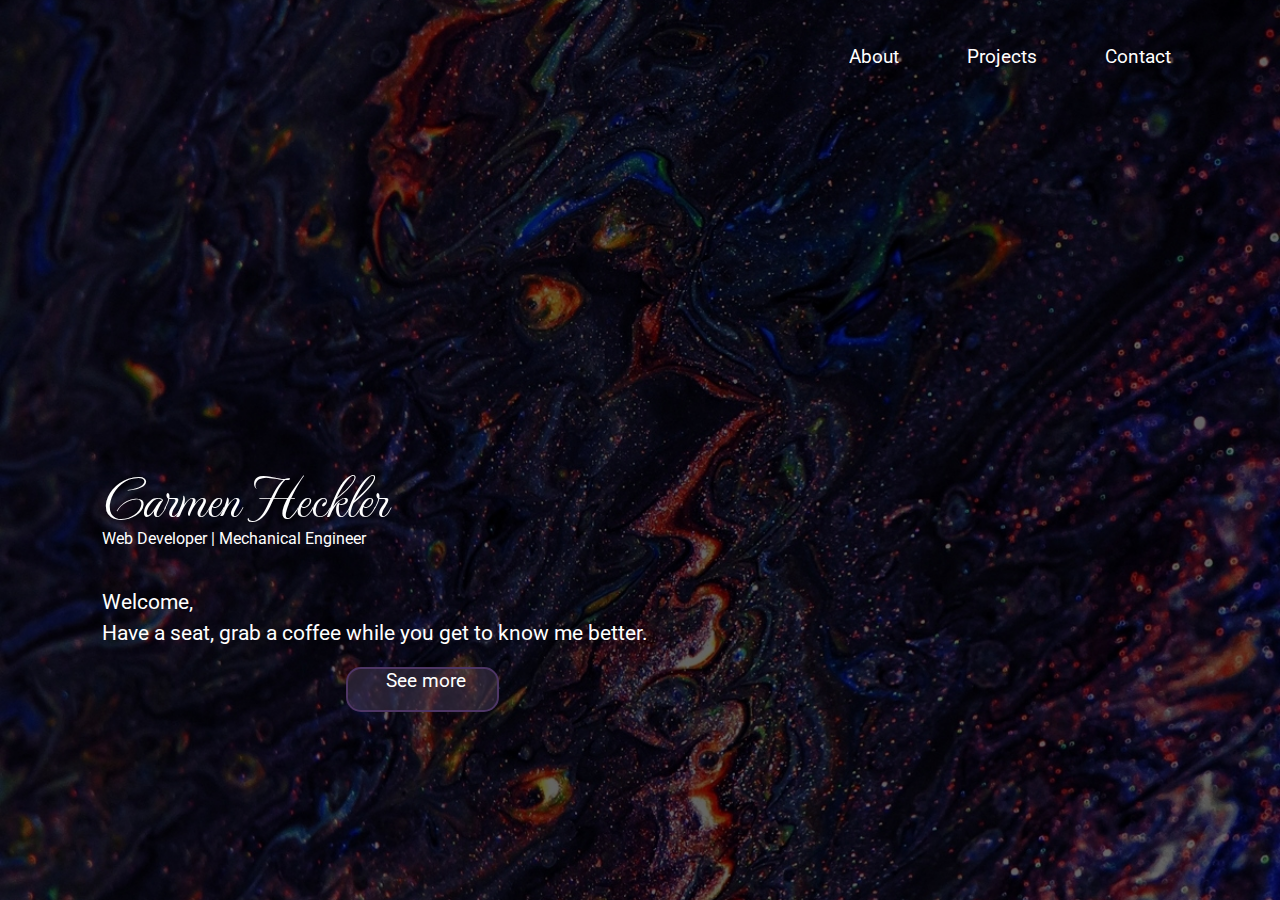
<file: ch-portfolio00/index.html>
<!DOCTYPE html>
<html lang="en">
<head>
    <meta charset="UTF-8">
    <meta name="viewport" content="width=device-width, initial-scale=1.0">
    <!-- MonteCarlo; Roboto -->
    <link rel="preconnect" href="https://fonts.googleapis.com">
    <link rel="preconnect" href="https://fonts.gstatic.com" crossorigin>
    <link href="https://fonts.googleapis.com/css2?family=MonteCarlo&family=Roboto:ital,wght@0,100..900;1,100..900&display=swap" rel="stylesheet">

    <link rel="stylesheet" href="css/style.css">

    <title>CH portfolio</title>
</head>
<body>
    <div class="wrapper">
        <header>
            <nav>
                <ul>
                    <li><a href="pages/about.html">About</a></li>
                    <li><a href="pages/projects.html">Projects</a></li>
                    <li><a href="pages/contact.html">Contact</a></li>
                </ul>
            </nav>
        </header>
        <div class="main-cta">
            <h1>Carmen Heckler</h1>
            <div class="description"><p>Web Developer | Mechanical Engineer</p></div>
            <div class="invite"><p>Welcome,<br>Have a seat, grab a coffee while you get to know me better.</p></div>
            <div class="buttom"><a href="pages/about.html">See more</a></div>
        </div>
    </div>
</body>
</html>
</file>
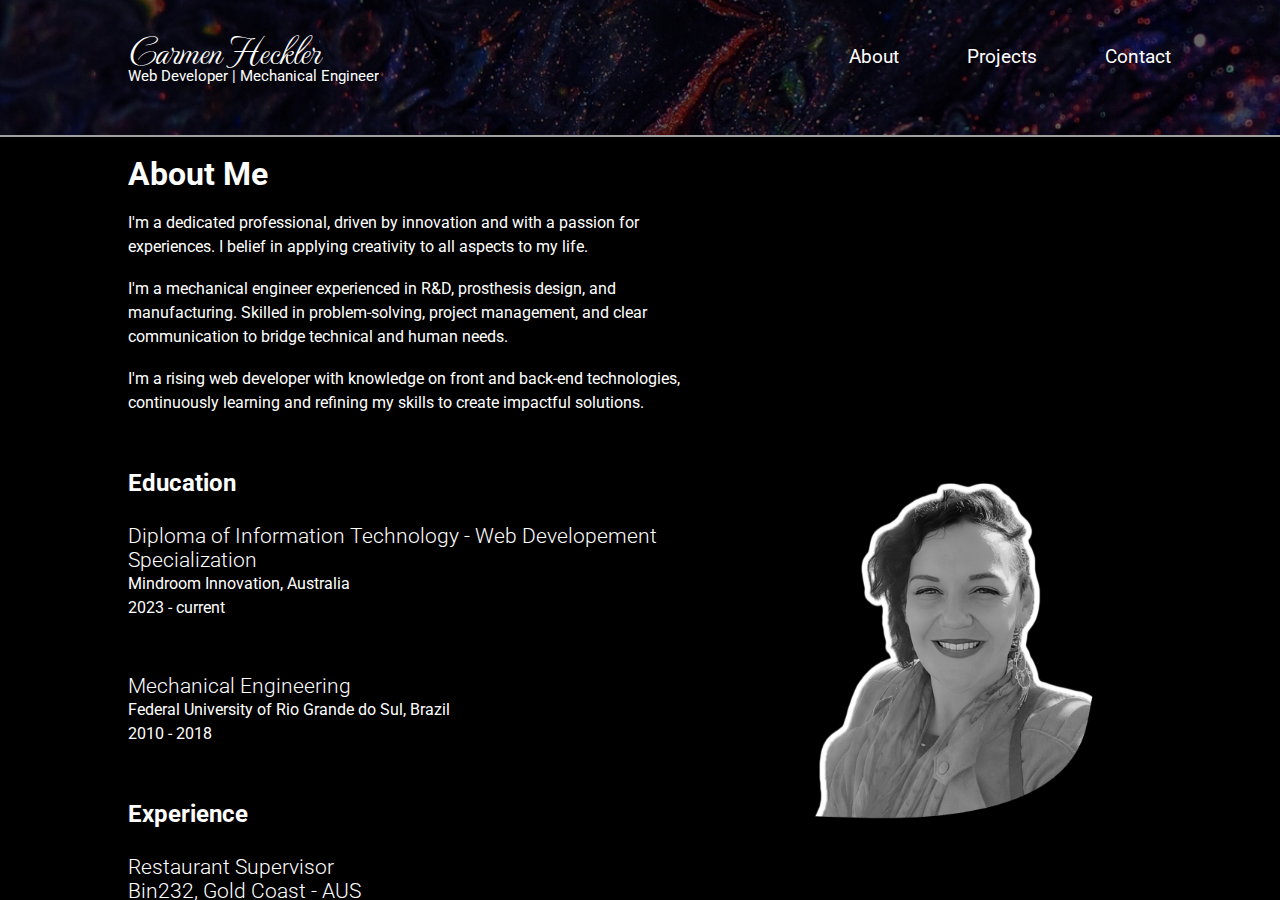
<file: ch-portfolio00/pages/about.html>
<!DOCTYPE html>
<html lang="en">
<head>
    <meta charset="UTF-8">
    <meta name="viewport" content="width=device-width, initial-scale=1.0">
    <!-- MonteCarlo; Roboto -->
    <link rel="preconnect" href="https://fonts.googleapis.com">
    <link rel="preconnect" href="https://fonts.gstatic.com" crossorigin>
    <link href="https://fonts.googleapis.com/css2?family=MonteCarlo&family=Roboto:ital,wght@0,100..900;1,100..900&display=swap" rel="stylesheet">

    <link rel="stylesheet" href="../css/style.css">

    <title>CH portfolio</title>
</head>
<body>
    <div class="wrapper2">
        <header>
            <a href="../index.html"><div class="logo">
                <h1>Carmen Heckler</h1>
                <div class="description"><p>Web Developer | Mechanical Engineer</p></div>
            </div></a>
            <nav>
                <ul>
                    <li><a href="about.html">About</a></li>
                    <li><a href="projects.html">Projects</a></li>
                    <li><a href="contact.html">Contact</a></li>
                </ul>
            </nav>
        </header>
        <div class="content">
            <h2>About Me</h2>
            <div class="col1">
                <p>
                    I'm a dedicated professional, driven by innovation and with a passion for experiences. I belief in applying creativity to all aspects to my life.<br>
                </p>
                <p>
                    I'm a mechanical engineer experienced in R&D, prosthesis design, and manufacturing. Skilled in problem-solving, project management, and clear communication to bridge technical and human needs.<br>
                </p>
                <p>
                    I'm a rising web developer with knowledge on front and back-end technologies, continuously learning and refining my skills to create impactful solutions.
                </p>
                
                <img class="profile" src="../img/profile.png" alt="">

                <h3>Education</h3>
                <h4>Diploma of Information Technology - Web Developement Specialization</h4>
                <p>Mindroom Innovation, Australia<br>2023 - current</p><br><br>
                
                <h4>Mechanical Engineering</h4>
                <p>Federal University of Rio Grande do Sul, Brazil<br>2010 - 2018</p>

                <h3>Experience</h3>
                <h4>Restaurant Supervisor<br>Bin232, Gold Coast - AUS</h4>
                <p>2022 - 2025</p>
                <h4>Research and Developement Supervisor<br>PROMM, Porto Alegre - Brazil</h4>
                <p>2016 - 2022</p>

                <h3>Languages</h3>
                <h4>Protuguese</h4>
                <p>Native</p>
                <h4>English</h4>
                <p>Professional Working Proficiency</p>
                <h4>German</h4>
                <p>Basic Conversational</p>
                <h4>Spanish</h4>
                <p>Basic Conversational</p>
            </div>
        </div>

        <hr>
        <footer>
            <p>currently located in Australia</p>
            <div class="contact-links">
                <img class="icon2" src="../img/linkedin.png" alt="">
                <img class="icon2" src="../img/instagram.png" alt="">

            </div>
            <div class="signature">
                &copy; 2025 CH Innovations v1.0
            </div>
        </footer>




    </div>
</body>
</html>
</file>
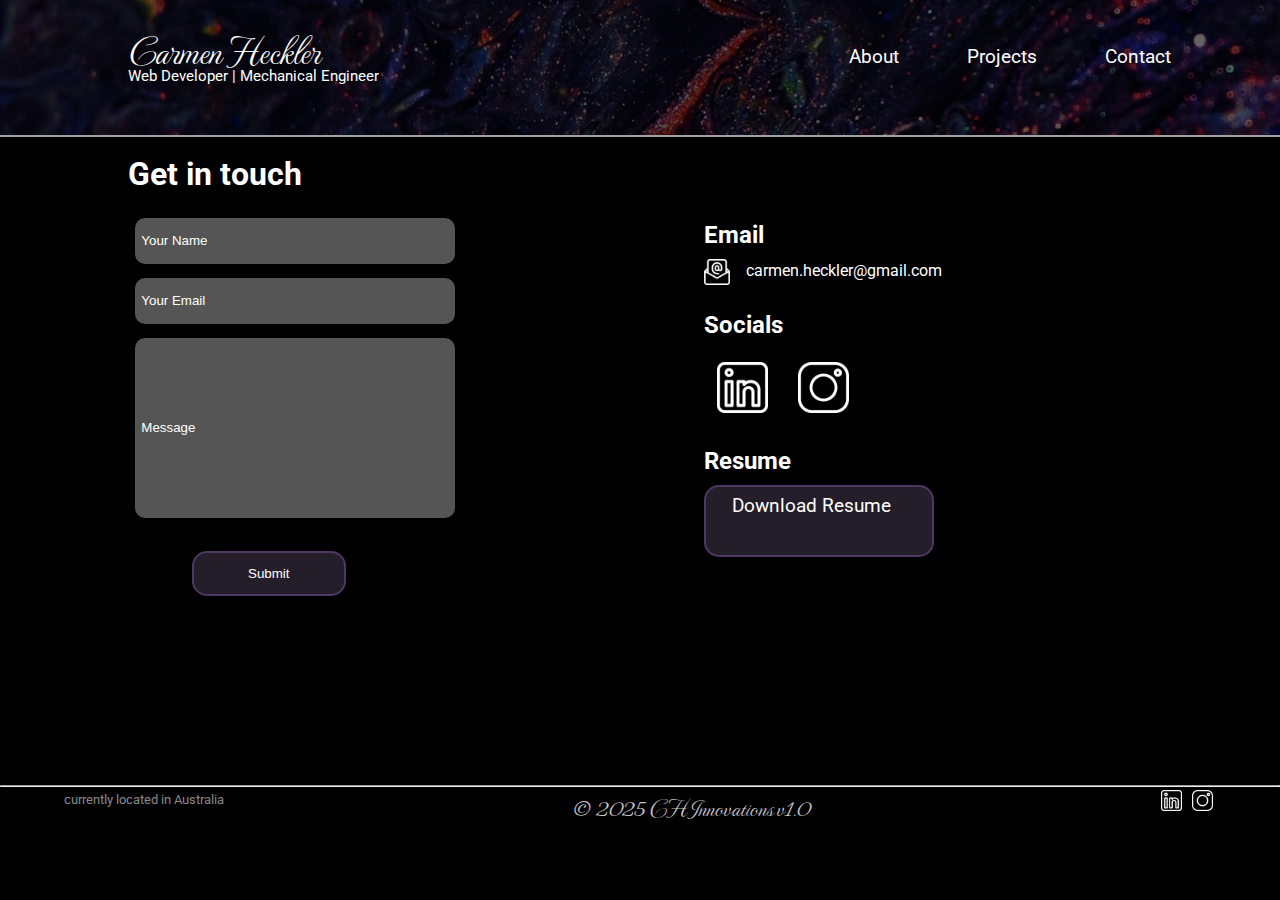
<file: ch-portfolio00/pages/contact.html>
<!DOCTYPE html>
<html lang="en">
<head>
    <meta charset="UTF-8">
    <meta name="viewport" content="width=device-width, initial-scale=1.0">
    <!-- MonteCarlo; Roboto -->
    <link rel="preconnect" href="https://fonts.googleapis.com">
    <link rel="preconnect" href="https://fonts.gstatic.com" crossorigin>
    <link href="https://fonts.googleapis.com/css2?family=MonteCarlo&family=Roboto:ital,wght@0,100..900;1,100..900&display=swap" rel="stylesheet">

    <link rel="stylesheet" href="../css/style.css">

    <title>CH portfolio</title>
</head>
<body>
    <div class="wrapper2">
        <header>
            <a href="../index.html"><div class="logo">
                <h1>Carmen Heckler</h1>
                <div class="description"><p>Web Developer | Mechanical Engineer</p></div>
            </div></a>
            <nav>
                <ul>
                    <li><a href="about.html">About</a></li>
                    <li><a href="projects.html">Projects</a></li>
                    <li><a href="contact.html">Contact</a></li>
                </ul>
            </nav>
        </header>
        <div class="content">
            <h2>Get in touch</h2>
            <div class="contact-col1">
                <form action="" method="get">
                    <input type="text" name="your-name" placeholder="Your Name"><br>
                    <input type="email" name="your-email" placeholder="Your Email"><br>
                    <input class="message-box" type="text" name="message" placeholder="Message"><br>
                    <input class="buttom" type="submit" value="Submit">
                </form>
            </div>
            <div class="contact-col2">
                <h3>Email</h3>
                <img class="icon" src="../img/email.png" alt=""><p>carmen.heckler@gmail.com</p>
                <h3>Socials</h3>
                <img class="icon2" src="../img/linkedin.png" alt="">
                <img class="icon2" src="../img/instagram.png" alt=""><br>
                <h3>Resume</h3>
                <div class="buttom"><a href="pages/about.html">Download Resume</a></div>
            </div>

        </div>
        <hr>
        <footer>
            <p>currently located in Australia</p>
            <div class="contact-links">
                <img class="icon2" src="../img/linkedin.png" alt="">
                <img class="icon2" src="../img/instagram.png" alt="">

            </div>
            <div class="signature">
                &copy; 2025 CH Innovations v1.0
            </div>
        </footer>

    </div>
</body>
</html>
</file>
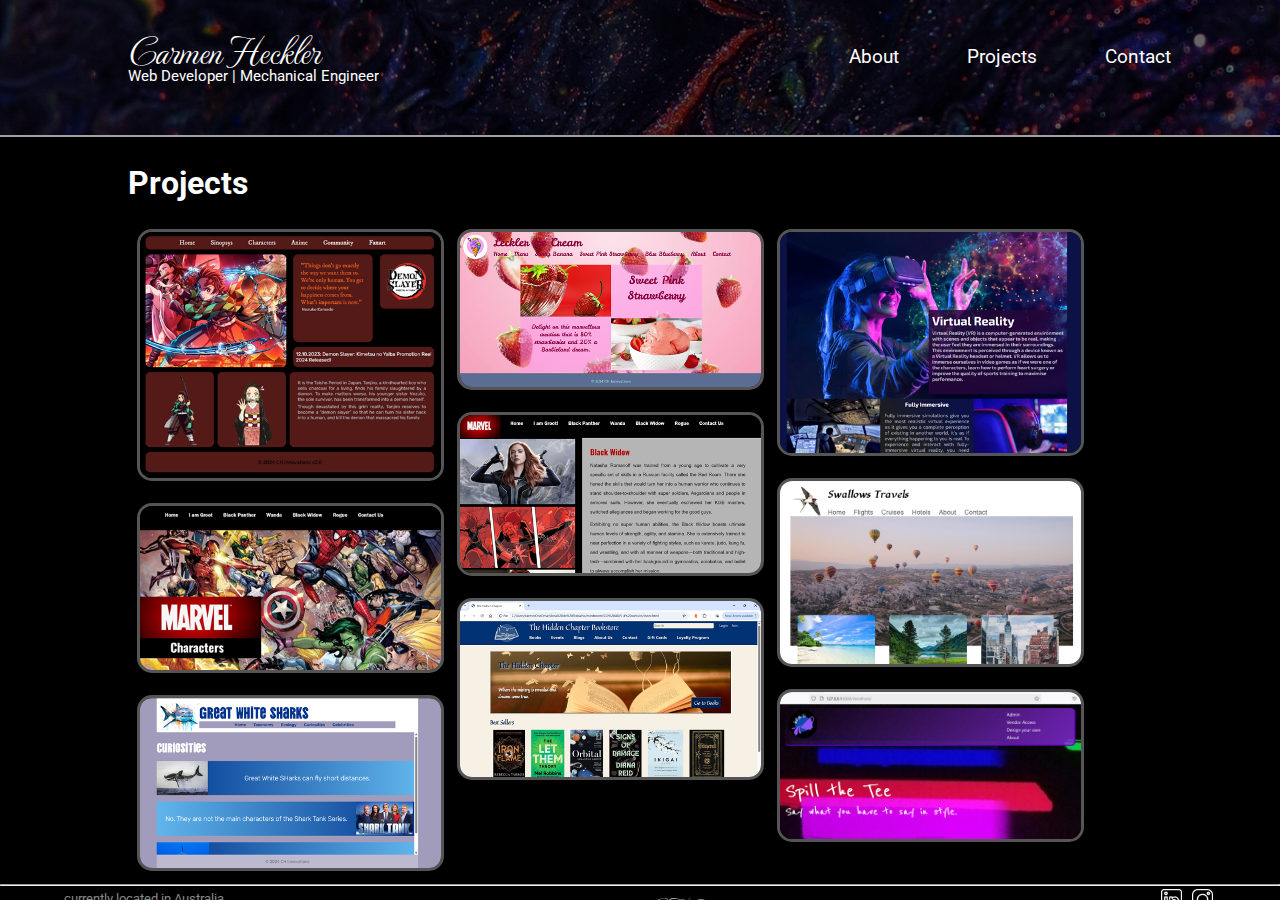
<file: ch-portfolio00/pages/projects.html>
<!DOCTYPE html>
<html lang="en">
<head>
    <meta charset="UTF-8">
    <meta name="viewport" content="width=device-width, initial-scale=1.0">
    <!-- MonteCarlo; Roboto -->
    <link rel="preconnect" href="https://fonts.googleapis.com">
    <link rel="preconnect" href="https://fonts.gstatic.com" crossorigin>
    <link href="https://fonts.googleapis.com/css2?family=MonteCarlo&family=Roboto:ital,wght@0,100..900;1,100..900&display=swap" rel="stylesheet">

    <link rel="stylesheet" href="../css/style.css">

    <title>CH portfolio</title>
</head>
<body>
    <div class="wrapper2">
        <header>
            <a href="../index.html"><div class="logo">
                <h1>Carmen Heckler</h1>
                <div class="description"><p>Web Developer | Mechanical Engineer</p></div>
            </div></a>
            <nav>
                <ul>
                    <li><a href="about.html">About</a></li>
                    <li><a href="projects.html">Projects</a></li>
                    <li><a href="contact.html">Contact</a></li>
                </ul>
            </nav>
        </header>

        <div class="projects">
            <h2>Projects</h2>
            <div class="p-col">
                <img class="project1" src="../img/project1.png" alt="">
                <img class="project1" src="../img/project5.png" alt="">
                <img class="project1" src="../img/project2.png" alt="">

            </div>
            <div class="p-col">
                <img class="project1" src="../img/project3.png" alt="">
                <img class="project1" src="../img/project4.png" alt="">
                <img class="project1" src="../img/project8.png" alt="">

            </div>
            <div class="p-col">
                <img class="project1" src="../img/project7.png" alt="">
                <img class="project1" src="../img/project6.png" alt="">
                <img class="project1" src="../img/project9.png" alt="">

            </div>


        </div>

        <hr>
        <footer>
            <p>currently located in Australia</p>
            <div class="contact-links">
                <img class="icon2" src="../img/linkedin.png" alt="">
                <img class="icon2" src="../img/instagram.png" alt="">

            </div>
            <div class="signature">
                &copy; 2025 CH Innovations v1.0
            </div>
        </footer>



    </div>
</body>
</html>
</file>
<file: ch-portfolio00/css/style.css>
*{margin: 0; padding: 0; box-sizing: border-box; overflow-x: hidden;
color: #fff;
}
.wrapper{
    width: 100vw;
    height: 100vh;
    background-image: url(../img/pexels-anniroenkae-2832382.jpg);
    background-size: cover;
    background-position: center;
}
nav{
    width: 50vw;
    height: 5vh;
    margin: 5vh;
    float: right;
}
ul{
    list-style-type: none;
    margin: 0;
    padding: 0;
    float: right;
}
li{
    display: inline;
    margin-right: 5vw;
}
a{
font-size: 1.2em;
text-decoration: none;
font-family: "Roboto";
}
a:hover{
    color:  #e8975d;
}
h1{
    font-family: "MonteCarlo";
    font-size: 3.5em;
    font-weight: lighter;
    margin-bottom: -2vh;
}
h2{
    font-family: "Roboto";
    font-size: 2em;
    margin-bottom: 2vh;
}
h3{
    font-family: "Roboto";
    font-size: 1.5em;
    margin-bottom: 3vh;
    margin-top: 4vh;
}
h4{
    font-family: "Roboto";
    font-size: 1.3em;
    font-weight: 300;
}
p{
    font-family: "Roboto";
    line-height: 1.5;
    padding-bottom: 2vh;
}
.logo h1{
    font-size: 2em;
}
.logo p{
    font-size: 0.8em;
}
.logo{
    margin: 2vh;
    margin-left: 10vw;
    float: left;
}
.main-cta{
    margin-left: 8vw;
    margin-top: 35vh;
    width: 50vw;
}
.description{
    font-size: 1em;
}
.invite{
    margin-top: 2vh;
    font-size: 1.3em;
}
.buttom{
    width: 12vw;
    height: 5vh;
    background-color: rgba(72, 60, 83, 0.5);
    margin: 0 auto;
    border-radius: 15px;
    border: #4e3665 solid 2px;
    padding-left: 3vw;
}

/* ABOUT */

.wrapper2{
    width: 100vw;
    height: 100vh;
    background-color: black;
}
.wrapper2 header{
    background-image: url(../img/pexels-anniroenkae-2832382.jpg);
    background-size: cover;
    background-position: center;
    border-bottom: solid #a1a1a1 2px;
}
.content{
    width: 80vw;
    min-height: 68vh;
    margin: 2vh auto;
}
.col1{
    width: 45vw;
    float: left;
}
.profile{
    position: absolute;
    right: 10vw;
    bottom: 5vh;
    width: 30vw;
}

/* PROJECTS */

.projects{
    width: 80vw;
    margin: 0 auto;
    padding-top: 3vh;
}
.p-col{
    width: 25vw;
    float: left;
}
.project1{
    width: 24vw;
    height: auto;
    border-radius: 15px;
    margin: 1vh;
    border: #555555 solid 3px;
}

/* CONTACT */

.contact-col1{
    width: 45vw;
    float: left;
}
input{
    width: 25vw;
    line-height: 2.5em;
    background: #555555;
    padding: 0.5em;
    margin: 0.5em;
    border: 0;
    border-radius: 10px;
}
input::placeholder{
    color: #ffffff;
}
.message-box{
    height: 20vh;
}
.contact-col1 .buttom{
    margin-top: 3vh;
    margin-left: 5vw;
    padding: 0;
}
.contact-col1 .buttom:hover{
    background-color: #e8975d;
}

.contact-col2{
    width: 35vw;
    line-height: 2;
}
.contact-col2 h3{
    margin: 0;
}
.icon{
    width: 2vw;
    margin-right: 1em;
    float: left;
}
.icon2{
    width: 4vw;
    margin: 1vw;
}
.contact-col2 .buttom{
    width: 18vw;
    height: 8vh;
    margin: 0;
    padding-left: 2vw;
}

/* FOOTER */

footer{
    width: 100vw; 
    height: 7vh;
}
.signature{
    display: flex;
    justify-content: center;
    align-items: center; 
    font-family: "MonteCarlo";
    font-size: 1.5em;
    color: rgb(199, 199, 199);
}
.contact-links{
    float: right;
    margin-right: 5vw;
}
footer p{
    font-size: 0.8em;
    margin: 0.2em;
    margin-left: 5vw;
    color: #888888;
    float: left;
}
.contact-links .icon2{
    width: 1.3em;
    margin: 0.2em;
}
</file>
